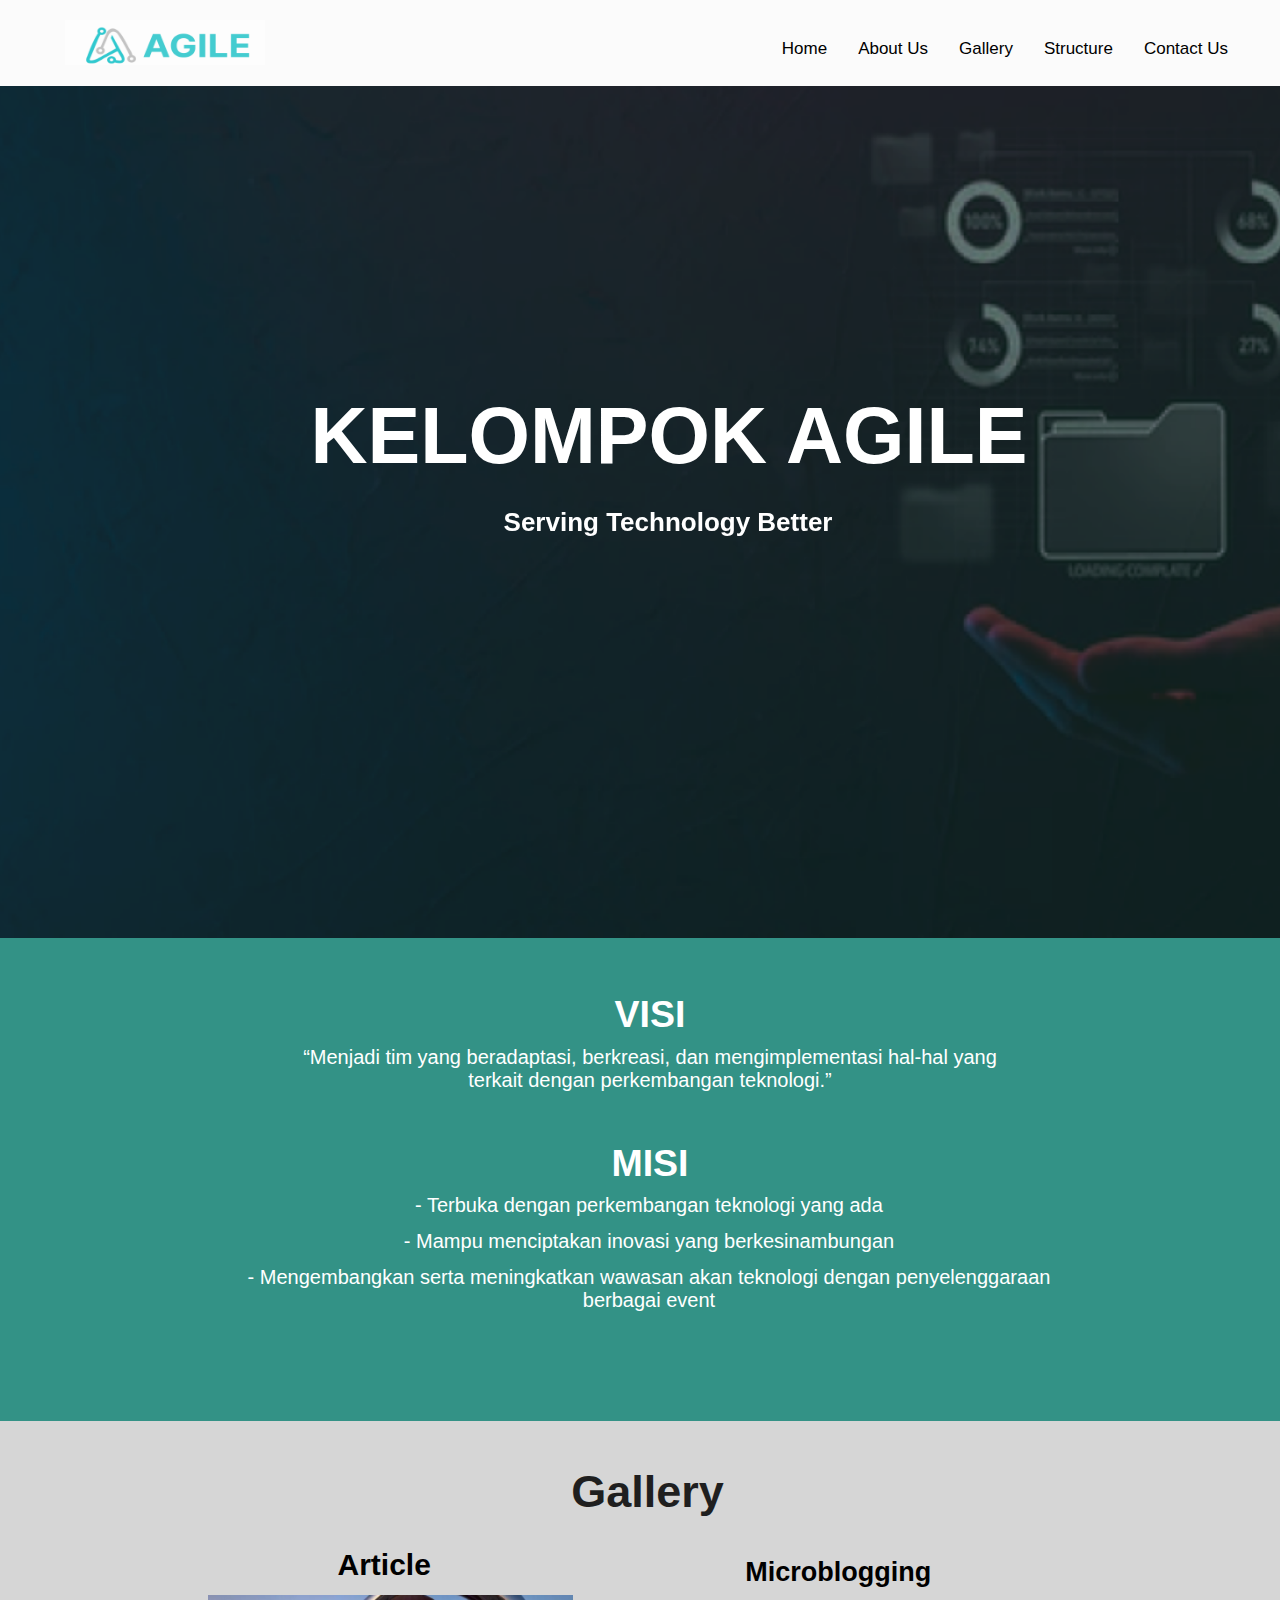
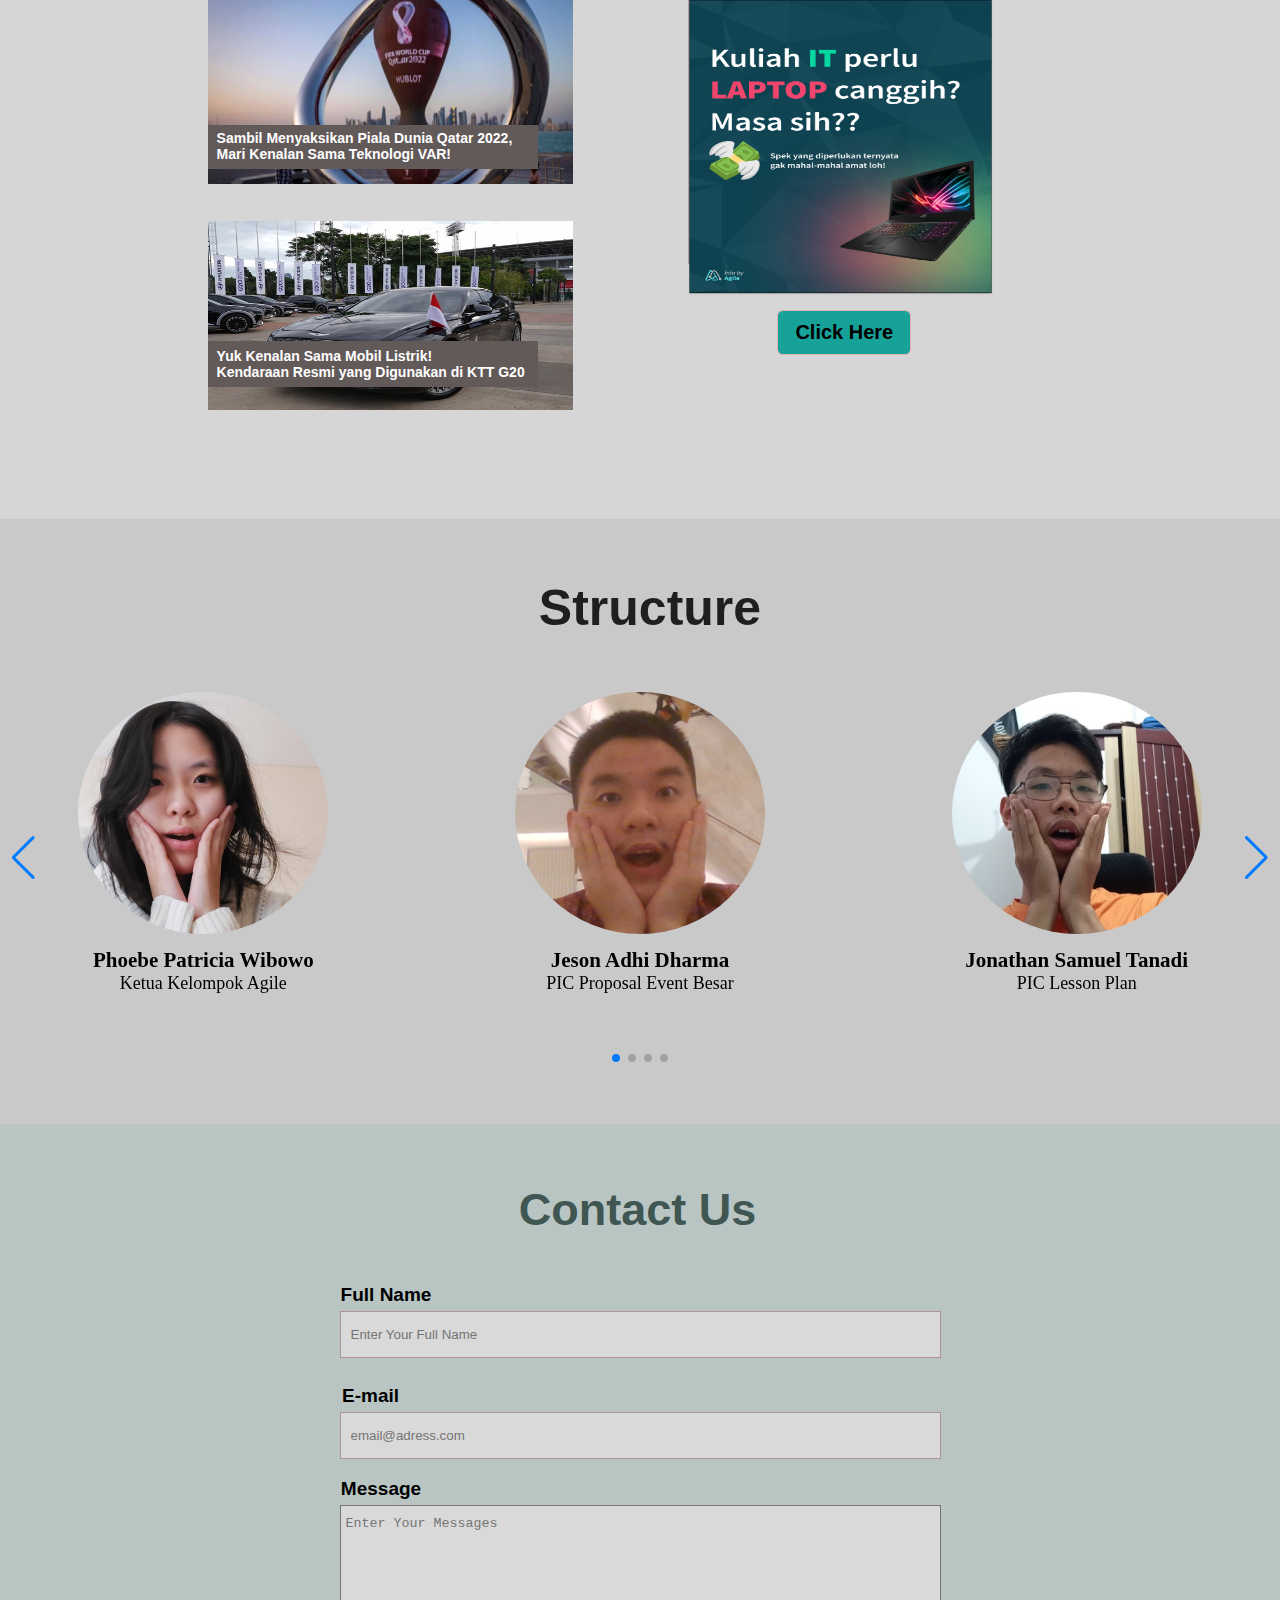
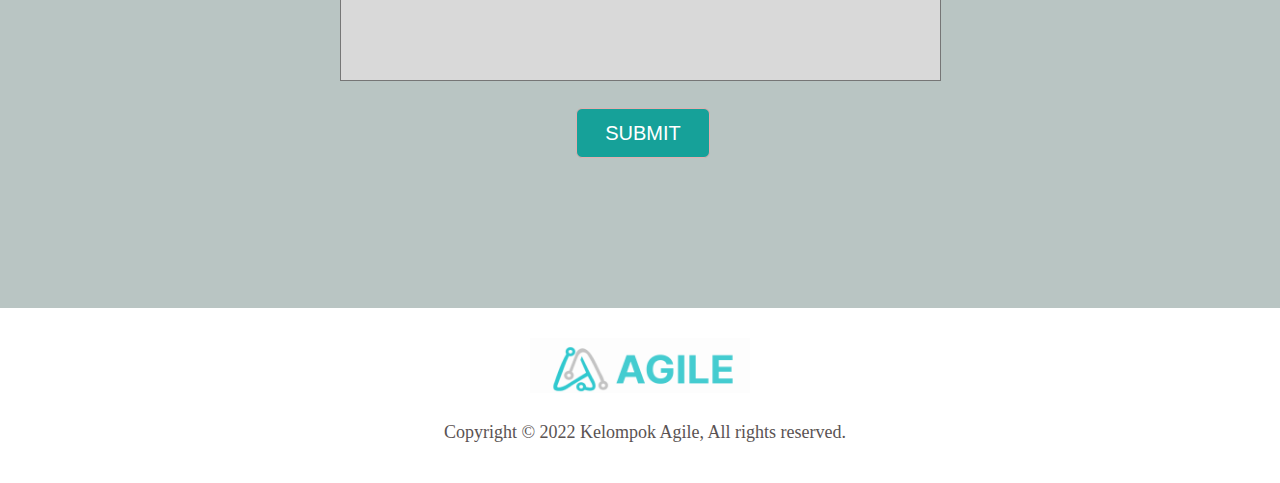
<file: index.html>
<!DOCTYPE html>
<html lang="en">
<head>
    <meta charset="UTF-8">
    <meta http-equiv="X-UA-Compatible" content="IE=edge">
    <meta name="viewport" content="width=device-width, initial-scale=1.0">
    <title>Kelompok Agile</title>
    <link rel="stylesheet" href="style.css">
    <link rel="preconnect" href="https://fonts.googleapis.com">
    <link rel="preconnect" href="https://fonts.gstatic.com" crossorigin>
    <link href="https://fonts.googleapis.com/css2?family=Oswald:wght@480&display=swap" rel="stylesheet">
    <link rel="stylesheet" href="https://cdnjs.cloudflare.com/ajax/libs/font-awesome/4.7.0/css/font-awesome.min.css">
    <link rel="stylesheet" href="https://cdnjs.cloudflare.com/ajax/libs/font-awesome/4.7.0/css/font-awesome.min.css">
    <link rel="stylesheet" href="https://cdn.jsdelivr.net/npm/swiper/swiper-bundle.min.css"/>
    
</head>
<body>
    <nav>
        <div class="logo">
            <img src="img/logo.png" id="logo" alt="">
            
        </div>

        <ul>
            <li><a href="#landingpage" class="bb">Home</a></li>
            <li><a href="#visimisi" class="bb">About Us</a></li>
            <li><a href="#gallery" class="bb">Gallery</a></li>
            <li><a href="#structure" class="bb">Structure</a></li>
            <li><a href="#contactUs" class="bb">Contact Us</a></li>
        </ul>    
    </nav>      

    <section id="landingpage">
        <div id="home">
            <div class="bg">
                <div class="text">
                    <h1>KELOMPOK AGILE</h1>
                    <p class="p">Serving Technology Better</p>
                    
                </div>
            </div>

        </div>
    </section>
    
    <section id="visimisi">
        <div class="visi">
            <h2>VISI</h2>
            <p id="visi">“Menjadi tim yang beradaptasi, berkreasi, dan mengimplementasi hal-hal yang 
            <br>
            terkait dengan perkembangan teknologi.”</p>
        </div>

        <div class="misi">
            <h2>MISI</h2>
            <ul id="misi">
            
                <li>
                    - Terbuka dengan perkembangan teknologi yang ada
                </li>
                <li>
                    - Mampu menciptakan inovasi yang berkesinambungan
                </li>
                <li>
                    - Mengembangkan serta meningkatkan wawasan akan teknologi dengan penyelenggaraan
                    <br> 
                    berbagai event
                </li>
            </ul>
        </div>

    </section>

    <section id="gallery">
        <h2 class="gallery"><b>Gallery</b></h2>
        <div class="container">
            <div class="left">
                <p class="text1"><b>Article</b></p>
                <div class="article">
                    
                    <div class="art1">
                        <img src="./img/pildun.png" alt="" class="artikel1">
                        <p class="desc1">
                            <a class="deskripsi" href="artikel1.html" target="_blank">Yuk Kenalan Sama Mobil Listrik!
                                <br> 
                                Kendaraan Resmi yang Digunakan di KTT G20</a>
                        </p>
                    </div>

                    <div class="art2">
                        <img src="./img/mobil.jpeg" alt="" class="artikel2">
                        <p class="desc2">
                            <a class="deskripsi" href="artikel2.html" target="_blank">Sambil Menyaksikan Piala Dunia Qatar 2022, Mari
                                
                                Kenalan Sama Teknologi VAR!</a>
    
                        </p>
                    </div>



                </div>
            </div>

            <div class="right">
                <p class="text2"><b>Microblogging</b></p>
                <div class="microblogging">
                    <img src="./img/Cover.png" alt="" id="cover">
                    <p class="links"><b><a id="microblog" href="https://www.figma.com/file/Qr64NVVT8CvMTCEc6UYO9R/PRAP-Microblogging?node-id=2%3A6&t=kt8hVjrNKY6buPtl-0" target="_blank">Click Here</a></b></p>
                </div>
            </div>

        </div>
    </section>
    
    <section id="structure">
        <h2 class="structure"><b>Structure</b></h2>

        <div class="swiper mySwiper">
            <div class="swiper-wrapper">
              <div class="swiper-slide">
                  <div class="info">
                      <div class="image">
                        <img src="pose/phoebe.png" alt="" class="foto">
                      </div>
                      <p class="nama">Phoebe Patricia Wibowo</p>
                      <p class="ket">Ketua Kelompok Agile</p>
      
                  </div>
              </div>
              <div class="swiper-slide">
                  <div class="info">
                    <div class="image">
                        <img src="pose/jeson.png" alt="" class="foto">
                      </div>
                      <p class="nama">Jeson Adhi Dharma</p>
                      <p class="ket">PIC Proposal Event Besar</p>
      
                  </div>
              </div>
              <div class="swiper-slide">
                  <div class="info">
                    <div class="image">
                        <img src="pose/sam.png" alt="" class="foto">
                      </div>
                      <p class="nama">Jonathan Samuel Tanadi</p>
                      <p class="ket">PIC Lesson Plan</p>
      
                  </div>
              </div>
              <div class="swiper-slide">
                <div class="info">
                    <div class="image">
                        <img src="pose/abed.png" alt="" class="foto">
                      </div>
                    <p class="nama">Stefanus Albert Wilson</p>
                    <p class="ket">PIC Article</p>
    
                </div>
              </div>
              <div class="swiper-slide">
                <div class="info">
                    <div class="image">
                        <img src="pose/nobel.png" alt="" class="foto">
                    </div>
                    <p class="nama">Nobel Shan Setiono</p>
                    <p class="ket">PIC LPJ</p>
    
                </div>
              </div>
              <div class="swiper-slide">
                <div class="info">
                    <div class="image">
                        <img src="pose/ben.png" alt="" class="foto">
                    </div>
                    <p class="nama">Aurelius Bennett Dee</p>
                    <p class="ket">PIC Website</p>
    
                </div>
              </div>
              <div class="swiper-slide">
                <div class="info">
                    <div class="image">
                        <img src="pose/hans.png" alt="" class="foto">
                    </div>
                    <p class="nama">Hans Khomulia</p>
                    <p class="ket">PIC Event Kebersamaan</p>
    
                </div>
              </div>
              <div class="swiper-slide">
                <div class="info">
                    <div class="image">
                        <img src="pose/devina.png" alt="" class="foto">
                    </div>
                    <p class="nama">Devina Tirza Nugroho </p>
                    <p class="ket">PIC Design Katalog</p>
    
                </div>
              </div>
              <div class="swiper-slide">
                <div class="info">
                    <div class="image">
                        <img src="pose/axel.png" alt="" class="foto">
                    </div>
                    <p class="nama">William Axel Cuangdinata</p>
                    <p class="ket">PIC Design & Konten Microblogging</p>
    
                </div>
              </div>
              <div class="swiper-slide">
                <div class="info">
                    <div class="image">
                        <img src="pose/tania.png" alt="" class="foto">
                    </div>
                    <p class="nama">Fristania Verenita</p>
                    <p class="ket">Mentor Kelompok Agile</p>
    
                </div>

                
              </div>

              <div class="swiper-slide">
                <div class="info">
                    <div class="image">
                        <img src="pose/arrick.png" alt="" class="foto">
                    </div>
                    <p class="nama">Arrick Russell Adinoto</p>
                    <p class="ket">Mentor Kelompok Agile</p>
    
                </div>
              </div>
            </div>
            <div class="swiper-button-next"></div>
            <div class="swiper-button-prev"></div>
            <div class="swiper-pagination"></div>
          </div>
        
        
    
            

        </div>
        
        
            
    </section>
    
    
    <section id="contactUs">
        <form onsubmit="return script()">
        <div class="contactContainer">
            <h2 class="contactHeader">Contact Us</h2>
            <div class="fullName">
                <p id="fullName">Full Name</p>
                <label for="inputNama"></label>
                <div class="inputName">
                    <input type="text" id="inputNama" placeholder="Enter Your Full Name">
                </div>
            </div>

            <div class="email">
                <p id="email">E-mail</p>
                <label for="inputEmail"></label>
                <div class="inputEmail">
                    <input type="text" id="inputEmail" placeholder="email@adress.com">
                </div>
            </div>

            <div class="message">
                <p id="message">Message</p>
                <label for="komen"></label>
                <div class="inputMessage">
                    <textarea name="comment" id="komen" placeholder="Enter Your Messages"></textarea>
                </div>
            </div>

            <div id="submitButton">
                <label for="submit"></label>
                <button type="submit">SUBMIT</button>
            </div>

        </div>
    </section>
    <footer>
        <img src="img/logo.png" id="logoFooter" alt="">
        <p class="cr">
            Copyright &#169 2022 Kelompok Agile, All rights reserved.

        </p>
    </footer>
    <script src="https://cdn.jsdelivr.net/npm/swiper/swiper-bundle.min.js"></script>
    <script src="script.js"></script>
    <!-- Initialize Swiper -->
    <script>
      var swiper = new Swiper(".mySwiper", {
        slidesPerView: 3,
        spaceBetween: 30,
        slidesPerGroup: 3,
        loop: true,
        loopFillGroupWithBlank: true,
        pagination: {
          el: ".swiper-pagination",
          clickable: true
        },
        navigation: {
          nextEl: ".swiper-button-next",
          prevEl: ".swiper-button-prev"
        }
      });
    </script>   
        
        

        
    


</body>
</html>
</file>
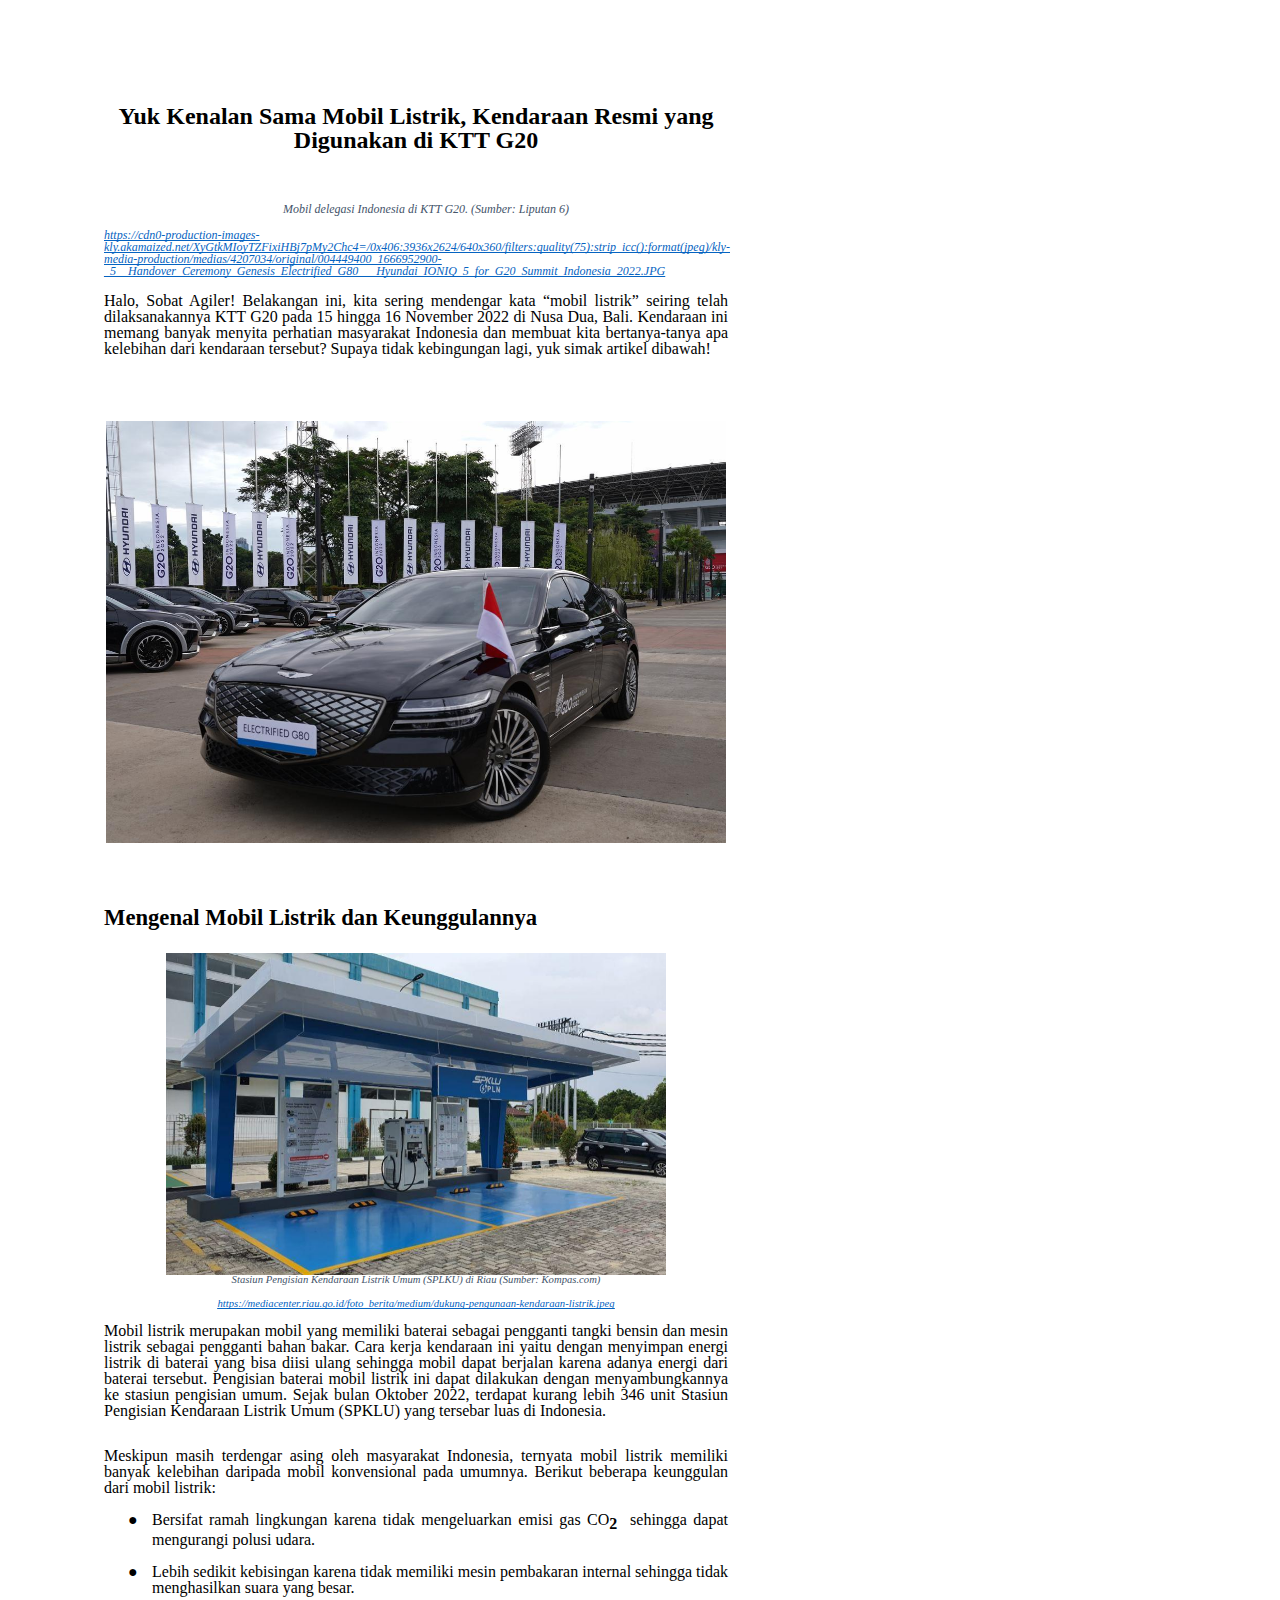
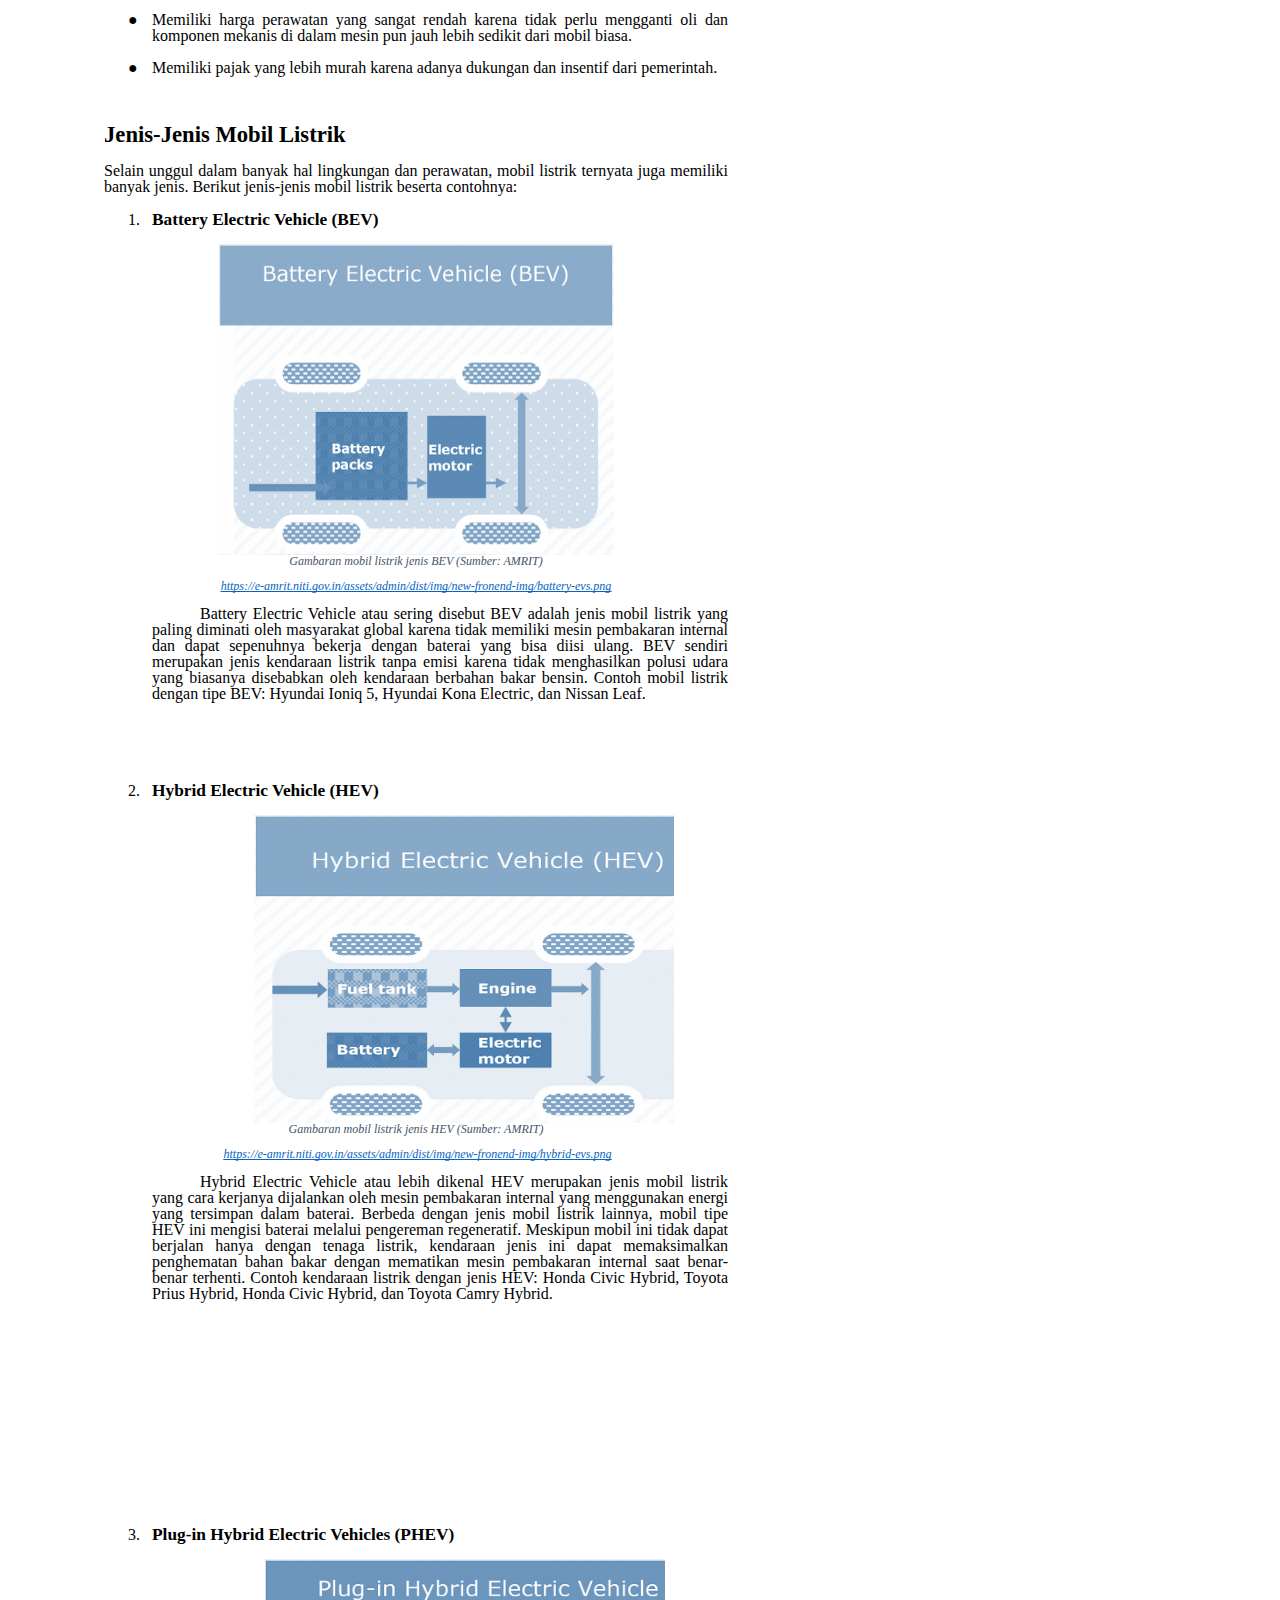
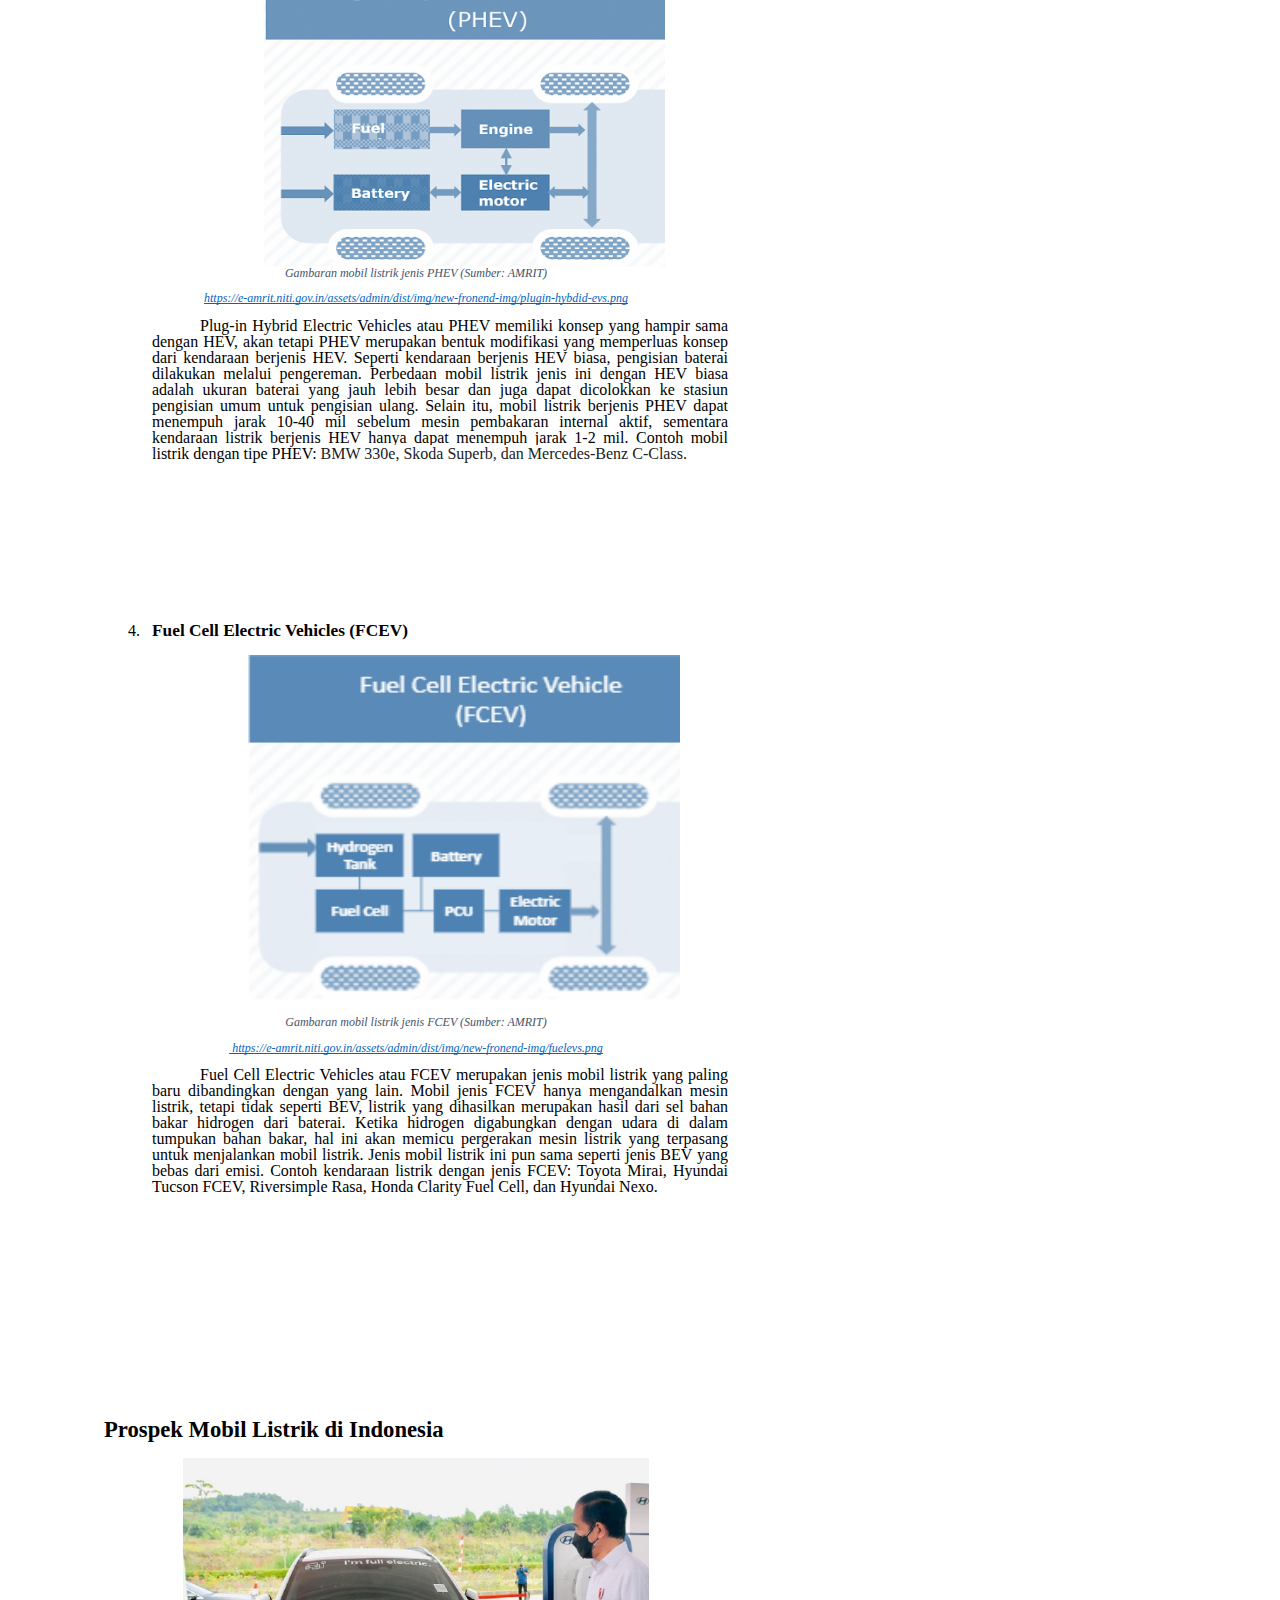
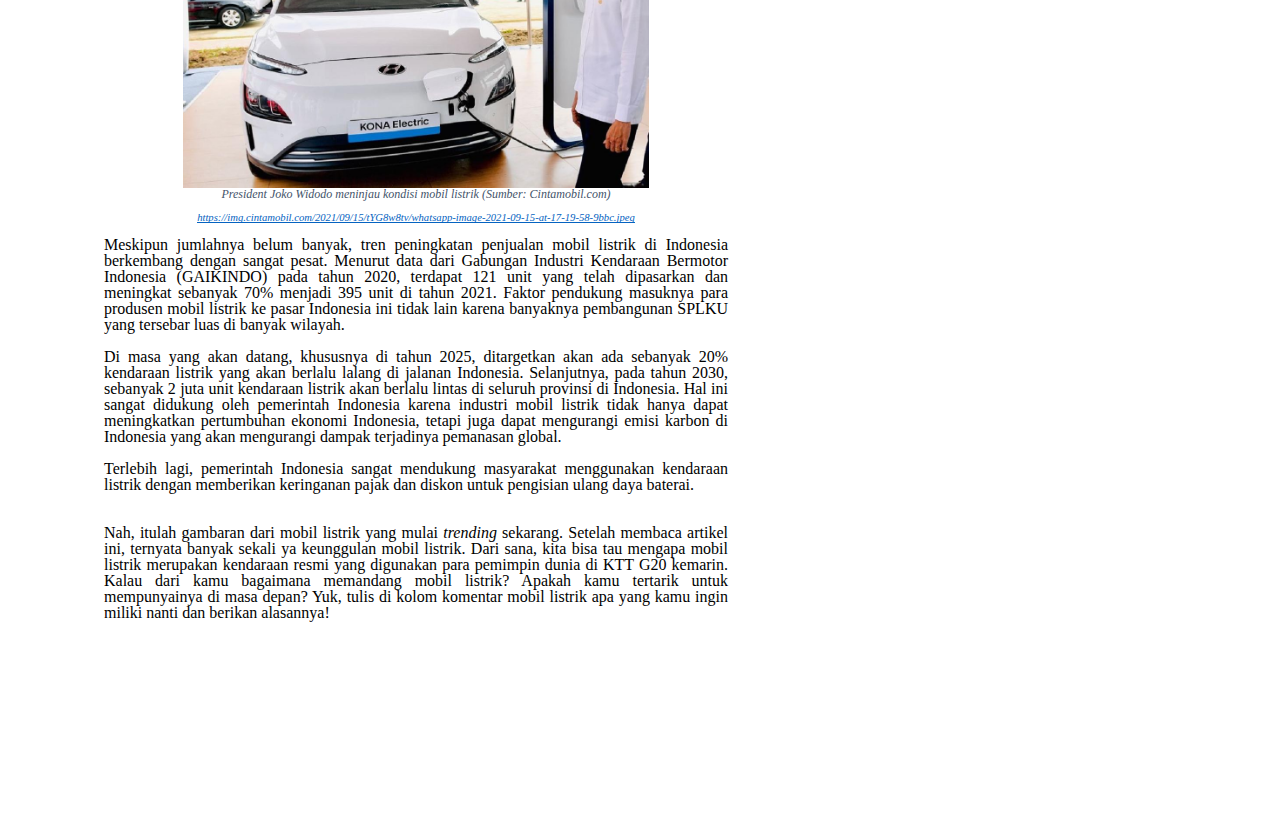
<file: artikel2/artikel2.html>
<html><head><meta content="text/html; charset=UTF-8" http-equiv="content-type"><style type="text/css">@import url('https://themes.googleusercontent.com/fonts/css?kit=fpjTOVmNbO4Lz34iLyptLSGpxL_7AiMlXksihSwXLVVhBSK8TwnmX7_MxI-MEYS8BRFKUaAHKqnvhGgz58RGvPesZW2xOQ-xsNqO47m55DA');.lst-kix_list_4-1>li{counter-increment:lst-ctn-kix_list_4-1}ol.lst-kix_list_3-1{list-style-type:none}ol.lst-kix_list_3-2{list-style-type:none}.lst-kix_list_3-1>li{counter-increment:lst-ctn-kix_list_3-1}ol.lst-kix_list_3-3{list-style-type:none}ol.lst-kix_list_3-4.start{counter-reset:lst-ctn-kix_list_3-4 0}.lst-kix_list_5-1>li{counter-increment:lst-ctn-kix_list_5-1}ol.lst-kix_list_3-4{list-style-type:none}.lst-kix_list_2-1>li{counter-increment:lst-ctn-kix_list_2-1}ul.lst-kix_list_1-0{list-style-type:none}ol.lst-kix_list_3-0{list-style-type:none}ol.lst-kix_list_2-6.start{counter-reset:lst-ctn-kix_list_2-6 0}.lst-kix_list_3-0>li:before{content:"" counter(lst-ctn-kix_list_3-0,decimal) ". "}ol.lst-kix_list_3-1.start{counter-reset:lst-ctn-kix_list_3-1 0}.lst-kix_list_3-1>li:before{content:"" counter(lst-ctn-kix_list_3-1,lower-latin) ". "}.lst-kix_list_3-2>li:before{content:"" counter(lst-ctn-kix_list_3-2,lower-roman) ". "}.lst-kix_list_4-0>li{counter-increment:lst-ctn-kix_list_4-0}.lst-kix_list_5-0>li{counter-increment:lst-ctn-kix_list_5-0}ol.lst-kix_list_2-3.start{counter-reset:lst-ctn-kix_list_2-3 0}ul.lst-kix_list_1-3{list-style-type:none}.lst-kix_list_3-5>li:before{content:"" counter(lst-ctn-kix_list_3-5,lower-roman) ". "}ul.lst-kix_list_1-4{list-style-type:none}ul.lst-kix_list_1-1{list-style-type:none}.lst-kix_list_3-4>li:before{content:"" counter(lst-ctn-kix_list_3-4,lower-latin) ". "}ul.lst-kix_list_1-2{list-style-type:none}ul.lst-kix_list_1-7{list-style-type:none}.lst-kix_list_3-3>li:before{content:"" counter(lst-ctn-kix_list_3-3,decimal) ". "}ol.lst-kix_list_3-5{list-style-type:none}ul.lst-kix_list_1-8{list-style-type:none}ol.lst-kix_list_3-6{list-style-type:none}ul.lst-kix_list_1-5{list-style-type:none}ol.lst-kix_list_3-7{list-style-type:none}ul.lst-kix_list_1-6{list-style-type:none}ol.lst-kix_list_3-8{list-style-type:none}.lst-kix_list_3-8>li:before{content:"" counter(lst-ctn-kix_list_3-8,lower-roman) ". "}.lst-kix_list_2-0>li{counter-increment:lst-ctn-kix_list_2-0}ol.lst-kix_list_5-3.start{counter-reset:lst-ctn-kix_list_5-3 0}.lst-kix_list_2-3>li{counter-increment:lst-ctn-kix_list_2-3}.lst-kix_list_3-6>li:before{content:"" counter(lst-ctn-kix_list_3-6,decimal) ". "}.lst-kix_list_4-3>li{counter-increment:lst-ctn-kix_list_4-3}.lst-kix_list_3-7>li:before{content:"" counter(lst-ctn-kix_list_3-7,lower-latin) ". "}ol.lst-kix_list_4-5.start{counter-reset:lst-ctn-kix_list_4-5 0}ol.lst-kix_list_5-0.start{counter-reset:lst-ctn-kix_list_5-0 0}ol.lst-kix_list_3-7.start{counter-reset:lst-ctn-kix_list_3-7 0}.lst-kix_list_5-2>li{counter-increment:lst-ctn-kix_list_5-2}ol.lst-kix_list_4-2.start{counter-reset:lst-ctn-kix_list_4-2 0}.lst-kix_list_3-2>li{counter-increment:lst-ctn-kix_list_3-2}ol.lst-kix_list_2-2{list-style-type:none}ol.lst-kix_list_2-3{list-style-type:none}.lst-kix_list_5-0>li:before{content:"" counter(lst-ctn-kix_list_5-0,decimal) ". "}ol.lst-kix_list_2-4{list-style-type:none}ol.lst-kix_list_2-5{list-style-type:none}.lst-kix_list_5-4>li{counter-increment:lst-ctn-kix_list_5-4}.lst-kix_list_4-4>li{counter-increment:lst-ctn-kix_list_4-4}ol.lst-kix_list_2-0{list-style-type:none}ol.lst-kix_list_2-1{list-style-type:none}.lst-kix_list_4-8>li:before{content:"" counter(lst-ctn-kix_list_4-8,lower-roman) ". "}.lst-kix_list_5-3>li:before{content:"" counter(lst-ctn-kix_list_5-3,decimal) ". "}.lst-kix_list_4-7>li:before{content:"" counter(lst-ctn-kix_list_4-7,lower-latin) ". "}.lst-kix_list_5-2>li:before{content:"" counter(lst-ctn-kix_list_5-2,lower-roman) ". "}.lst-kix_list_5-1>li:before{content:"" counter(lst-ctn-kix_list_5-1,lower-latin) ". "}.lst-kix_list_5-7>li:before{content:"" counter(lst-ctn-kix_list_5-7,lower-latin) ". "}ol.lst-kix_list_5-6.start{counter-reset:lst-ctn-kix_list_5-6 0}.lst-kix_list_5-6>li:before{content:"" counter(lst-ctn-kix_list_5-6,decimal) ". "}.lst-kix_list_5-8>li:before{content:"" counter(lst-ctn-kix_list_5-8,lower-roman) ". "}ol.lst-kix_list_4-1.start{counter-reset:lst-ctn-kix_list_4-1 0}ol.lst-kix_list_4-8.start{counter-reset:lst-ctn-kix_list_4-8 0}ol.lst-kix_list_3-3.start{counter-reset:lst-ctn-kix_list_3-3 0}.lst-kix_list_5-4>li:before{content:"" counter(lst-ctn-kix_list_5-4,lower-latin) ". "}.lst-kix_list_5-5>li:before{content:"" counter(lst-ctn-kix_list_5-5,lower-roman) ". "}ol.lst-kix_list_2-6{list-style-type:none}ol.lst-kix_list_2-7{list-style-type:none}ol.lst-kix_list_2-8{list-style-type:none}.lst-kix_list_3-0>li{counter-increment:lst-ctn-kix_list_3-0}.lst-kix_list_3-3>li{counter-increment:lst-ctn-kix_list_3-3}ol.lst-kix_list_4-0.start{counter-reset:lst-ctn-kix_list_4-0 0}.lst-kix_list_3-6>li{counter-increment:lst-ctn-kix_list_3-6}.lst-kix_list_2-5>li{counter-increment:lst-ctn-kix_list_2-5}.lst-kix_list_2-8>li{counter-increment:lst-ctn-kix_list_2-8}ol.lst-kix_list_3-2.start{counter-reset:lst-ctn-kix_list_3-2 0}ol.lst-kix_list_5-5.start{counter-reset:lst-ctn-kix_list_5-5 0}.lst-kix_list_2-2>li{counter-increment:lst-ctn-kix_list_2-2}ol.lst-kix_list_2-4.start{counter-reset:lst-ctn-kix_list_2-4 0}ol.lst-kix_list_4-7.start{counter-reset:lst-ctn-kix_list_4-7 0}ol.lst-kix_list_5-0{list-style-type:none}.lst-kix_list_2-6>li:before{content:"" counter(lst-ctn-kix_list_2-6,decimal) ". "}.lst-kix_list_2-7>li:before{content:"" counter(lst-ctn-kix_list_2-7,lower-latin) ". "}.lst-kix_list_2-7>li{counter-increment:lst-ctn-kix_list_2-7}.lst-kix_list_3-7>li{counter-increment:lst-ctn-kix_list_3-7}ol.lst-kix_list_5-1{list-style-type:none}ol.lst-kix_list_5-2{list-style-type:none}.lst-kix_list_2-4>li:before{content:"" counter(lst-ctn-kix_list_2-4,lower-latin) ". "}.lst-kix_list_2-5>li:before{content:"" counter(lst-ctn-kix_list_2-5,lower-roman) ". "}.lst-kix_list_2-8>li:before{content:"" counter(lst-ctn-kix_list_2-8,lower-roman) ". "}ol.lst-kix_list_5-4.start{counter-reset:lst-ctn-kix_list_5-4 0}ol.lst-kix_list_4-6.start{counter-reset:lst-ctn-kix_list_4-6 0}ol.lst-kix_list_5-1.start{counter-reset:lst-ctn-kix_list_5-1 0}ol.lst-kix_list_3-0.start{counter-reset:lst-ctn-kix_list_3-0 0}ol.lst-kix_list_5-7{list-style-type:none}ol.lst-kix_list_5-8{list-style-type:none}.lst-kix_list_5-7>li{counter-increment:lst-ctn-kix_list_5-7}ol.lst-kix_list_4-3.start{counter-reset:lst-ctn-kix_list_4-3 0}ol.lst-kix_list_5-3{list-style-type:none}.lst-kix_list_4-7>li{counter-increment:lst-ctn-kix_list_4-7}ol.lst-kix_list_5-4{list-style-type:none}ol.lst-kix_list_3-8.start{counter-reset:lst-ctn-kix_list_3-8 0}ol.lst-kix_list_5-5{list-style-type:none}ol.lst-kix_list_5-6{list-style-type:none}ol.lst-kix_list_2-5.start{counter-reset:lst-ctn-kix_list_2-5 0}.lst-kix_list_5-8>li{counter-increment:lst-ctn-kix_list_5-8}.lst-kix_list_4-0>li:before{content:"" counter(lst-ctn-kix_list_4-0,decimal) ". "}.lst-kix_list_2-6>li{counter-increment:lst-ctn-kix_list_2-6}.lst-kix_list_3-8>li{counter-increment:lst-ctn-kix_list_3-8}.lst-kix_list_4-1>li:before{content:"" counter(lst-ctn-kix_list_4-1,lower-latin) ". "}.lst-kix_list_4-6>li{counter-increment:lst-ctn-kix_list_4-6}.lst-kix_list_4-4>li:before{content:"" counter(lst-ctn-kix_list_4-4,lower-latin) ". "}ol.lst-kix_list_2-2.start{counter-reset:lst-ctn-kix_list_2-2 0}.lst-kix_list_4-3>li:before{content:"" counter(lst-ctn-kix_list_4-3,decimal) ". "}.lst-kix_list_4-5>li:before{content:"" counter(lst-ctn-kix_list_4-5,lower-roman) ". "}.lst-kix_list_4-2>li:before{content:"" counter(lst-ctn-kix_list_4-2,lower-roman) ". "}.lst-kix_list_4-6>li:before{content:"" counter(lst-ctn-kix_list_4-6,decimal) ". "}ol.lst-kix_list_5-7.start{counter-reset:lst-ctn-kix_list_5-7 0}.lst-kix_list_5-5>li{counter-increment:lst-ctn-kix_list_5-5}.lst-kix_list_3-5>li{counter-increment:lst-ctn-kix_list_3-5}ol.lst-kix_list_4-0{list-style-type:none}.lst-kix_list_3-4>li{counter-increment:lst-ctn-kix_list_3-4}ol.lst-kix_list_4-1{list-style-type:none}ol.lst-kix_list_4-4.start{counter-reset:lst-ctn-kix_list_4-4 0}ol.lst-kix_list_4-2{list-style-type:none}ol.lst-kix_list_4-3{list-style-type:none}.lst-kix_list_2-4>li{counter-increment:lst-ctn-kix_list_2-4}ol.lst-kix_list_3-6.start{counter-reset:lst-ctn-kix_list_3-6 0}.lst-kix_list_5-3>li{counter-increment:lst-ctn-kix_list_5-3}ol.lst-kix_list_2-8.start{counter-reset:lst-ctn-kix_list_2-8 0}ol.lst-kix_list_4-8{list-style-type:none}.lst-kix_list_1-0>li:before{content:"\0025cf  "}ol.lst-kix_list_4-4{list-style-type:none}ol.lst-kix_list_4-5{list-style-type:none}.lst-kix_list_1-1>li:before{content:"o  "}.lst-kix_list_1-2>li:before{content:"\0025aa  "}ol.lst-kix_list_2-0.start{counter-reset:lst-ctn-kix_list_2-0 0}ol.lst-kix_list_4-6{list-style-type:none}ol.lst-kix_list_4-7{list-style-type:none}.lst-kix_list_1-3>li:before{content:"\0025cf  "}.lst-kix_list_1-4>li:before{content:"o  "}ol.lst-kix_list_3-5.start{counter-reset:lst-ctn-kix_list_3-5 0}.lst-kix_list_4-8>li{counter-increment:lst-ctn-kix_list_4-8}.lst-kix_list_1-7>li:before{content:"o  "}ol.lst-kix_list_5-8.start{counter-reset:lst-ctn-kix_list_5-8 0}ol.lst-kix_list_2-7.start{counter-reset:lst-ctn-kix_list_2-7 0}.lst-kix_list_1-5>li:before{content:"\0025aa  "}.lst-kix_list_1-6>li:before{content:"\0025cf  "}li.li-bullet-0:before{margin-left:-18pt;white-space:nowrap;display:inline-block;min-width:18pt}.lst-kix_list_5-6>li{counter-increment:lst-ctn-kix_list_5-6}.lst-kix_list_2-0>li:before{content:"" counter(lst-ctn-kix_list_2-0,decimal) ". "}.lst-kix_list_2-1>li:before{content:"" counter(lst-ctn-kix_list_2-1,lower-latin) ". "}ol.lst-kix_list_2-1.start{counter-reset:lst-ctn-kix_list_2-1 0}.lst-kix_list_4-5>li{counter-increment:lst-ctn-kix_list_4-5}.lst-kix_list_1-8>li:before{content:"\0025aa  "}.lst-kix_list_2-2>li:before{content:"" counter(lst-ctn-kix_list_2-2,lower-roman) ". "}.lst-kix_list_2-3>li:before{content:"" counter(lst-ctn-kix_list_2-3,decimal) ". "}.lst-kix_list_4-2>li{counter-increment:lst-ctn-kix_list_4-2}ol.lst-kix_list_5-2.start{counter-reset:lst-ctn-kix_list_5-2 0}ol{margin:0;padding:0}table td,table th{padding:0}.c1{margin-left:36pt;padding-top:0pt;text-indent:36pt;padding-bottom:0pt;line-height:1.0;orphans:2;widows:2;text-align:justify;height:12pt}.c16{-webkit-text-decoration-skip:none;color:#0563c1;font-weight:400;text-decoration:underline;vertical-align:baseline;text-decoration-skip-ink:none;font-size:9pt;font-family:"Calibri";font-style:italic}.c0{margin-left:36pt;padding-top:0pt;padding-left:0pt;padding-bottom:0pt;line-height:1.0;orphans:2;widows:2;text-align:left}.c7{padding-top:0pt;text-indent:36pt;padding-bottom:0pt;line-height:1.0;page-break-after:avoid;orphans:2;widows:2;text-align:center}.c10{-webkit-text-decoration-skip:none;color:#0563c1;font-weight:400;text-decoration:underline;text-decoration-skip-ink:none;font-size:8pt;font-family:"Helvetica Neue";font-style:italic}.c13{color:#44546a;font-weight:400;text-decoration:none;vertical-align:baseline;font-size:9pt;font-family:"Helvetica Neue";font-style:italic}.c9{color:#44546a;font-weight:400;text-decoration:none;vertical-align:baseline;font-size:9pt;font-family:"Calibri";font-style:italic}.c5{color:#000000;font-weight:700;text-decoration:none;vertical-align:baseline;font-size:13pt;font-family:"Helvetica Neue";font-style:normal}.c20{padding-top:0pt;padding-bottom:0pt;line-height:1.0;page-break-after:avoid;orphans:2;widows:2;text-align:center}.c23{color:#000000;font-weight:400;text-decoration:none;vertical-align:baseline;font-size:12pt;font-family:"Calibri";font-style:normal}.c2{color:#000000;font-weight:400;text-decoration:none;vertical-align:baseline;font-size:12pt;font-family:"Helvetica Neue";font-style:normal}.c17{padding-top:24pt;padding-bottom:6pt;line-height:1.0;page-break-after:avoid;orphans:2;widows:2;text-align:left}.c25{color:#000000;font-weight:700;text-decoration:none;vertical-align:baseline;font-size:17pt;font-family:"Helvetica Neue";font-style:normal}.c4{padding-top:0pt;padding-bottom:0pt;line-height:1.0;orphans:2;widows:2;text-align:left;height:12pt}.c6{color:#44546a;font-weight:400;text-decoration:none;vertical-align:baseline;font-size:8pt;font-family:"Helvetica Neue";font-style:italic}.c8{padding-top:0pt;padding-bottom:0pt;line-height:1.0;orphans:2;widows:2;text-align:justify;height:12pt}.c31{color:#000000;font-weight:700;text-decoration:none;vertical-align:baseline;font-size:18pt;font-family:"Helvetica Neue";font-style:normal}.c18{padding-top:0pt;padding-bottom:0pt;line-height:1.0;orphans:2;widows:2;text-align:justify}.c24{padding-top:0pt;padding-bottom:10pt;line-height:1.0;orphans:2;widows:2;text-align:center}.c34{padding-top:0pt;padding-bottom:10pt;line-height:1.0;orphans:2;widows:2;text-align:justify}.c33{padding-top:0pt;padding-bottom:0pt;line-height:1.0;orphans:2;widows:2;text-align:center}.c27{padding-top:0pt;padding-bottom:0pt;line-height:1.0;orphans:2;widows:2;text-align:left}.c35{-webkit-text-decoration-skip:none;color:#0563c1;text-decoration:underline;text-decoration-skip-ink:none;font-size:9pt}.c22{vertical-align:sub;font-family:"Helvetica Neue";color:#000000;font-weight:700}.c21{background-color:#ffffff;font-family:"Helvetica Neue";color:#202124;font-weight:400}.c14{background-color:#ffffff;max-width:468pt;padding:72pt 72pt 72pt 72pt}.c26{font-family:"Helvetica Neue";color:#000000;font-weight:400}.c3{color:inherit;text-decoration:inherit}.c11{padding:0;margin:0}.c28{font-weight:400;font-family:"Helvetica Neue"}.c12{margin-left:36pt}.c32{font-style:italic}.c15{text-indent:36pt}.c19{padding-left:0pt}.c29{height:12pt}.c30{page-break-after:avoid}.title{padding-top:24pt;color:#000000;font-weight:700;font-size:36pt;padding-bottom:6pt;font-family:"Calibri";line-height:1.0;page-break-after:avoid;orphans:2;widows:2;text-align:left}.subtitle{padding-top:18pt;color:#666666;font-size:24pt;padding-bottom:4pt;font-family:"Georgia";line-height:1.0;page-break-after:avoid;font-style:italic;orphans:2;widows:2;text-align:left}li{color:#000000;font-size:12pt;font-family:"Calibri"}p{margin:0;color:#000000;font-size:12pt;font-family:"Calibri"}h1{padding-top:24pt;color:#000000;font-weight:700;font-size:24pt;padding-bottom:6pt;font-family:"Calibri";line-height:1.0;page-break-after:avoid;orphans:2;widows:2;text-align:left}h2{padding-top:18pt;color:#000000;font-weight:700;font-size:18pt;padding-bottom:4pt;font-family:"Calibri";line-height:1.0;page-break-after:avoid;orphans:2;widows:2;text-align:left}h3{padding-top:14pt;color:#000000;font-weight:700;font-size:14pt;padding-bottom:4pt;font-family:"Calibri";line-height:1.0;page-break-after:avoid;orphans:2;widows:2;text-align:left}h4{padding-top:12pt;color:#000000;font-weight:700;font-size:12pt;padding-bottom:2pt;font-family:"Calibri";line-height:1.0;page-break-after:avoid;orphans:2;widows:2;text-align:left}h5{padding-top:11pt;color:#000000;font-weight:700;font-size:11pt;padding-bottom:2pt;font-family:"Calibri";line-height:1.0;page-break-after:avoid;orphans:2;widows:2;text-align:left}h6{padding-top:10pt;color:#000000;font-weight:700;font-size:10pt;padding-bottom:2pt;font-family:"Calibri";line-height:1.0;page-break-after:avoid;orphans:2;widows:2;text-align:left}</style></head><body class="c14 doc-content"><p class="c33"><span class="c31">Yuk Kenalan Sama Mobil Listrik, Kendaraan Resmi yang Digunakan di KTT G20</span></p><p class="c4"><span class="c2"></span></p><p class="c4"><span class="c2"></span></p><p class="c20 c29"><span class="c2"></span></p><p class="c24"><span>&nbsp; &nbsp; &nbsp;</span><span class="c13">Mobil delegasi Indonesia di KTT G20. (Sumber: Liputan 6)</span></p><p class="c18"><span class="c28 c32 c35"><a class="c3" href="https://www.google.com/url?q=https://cdn0-production-images-kly.akamaized.net/XyGtkMIoyTZFixiHBj7pMy2Chc4%3D/0x406:3936x2624/640x360/filters:quality(75):strip_icc():format(jpeg)/kly-media-production/medias/4207034/original/004449400_1666952900-_5__Handover_Ceremony_Genesis_Electrified_G80___Hyundai_IONIQ_5_for_G20_Summit_Indonesia_2022.JPG&amp;sa=D&amp;source=editors&amp;ust=1670135240275283&amp;usg=AOvVaw0CaOnvkxArBQGEv9wxjrAM">https://cdn0-production-images-kly.akamaized.net/XyGtkMIoyTZFixiHBj7pMy2Chc4=/0x406:3936x2624/640x360/filters:quality(75):strip_icc():format(jpeg)/kly-media-production/medias/4207034/original/004449400_1666952900-_5__Handover_Ceremony_Genesis_Electrified_G80___Hyundai_IONIQ_5_for_G20_Summit_Indonesia_2022.JPG</a></span></p><p class="c4"><span class="c13"></span></p><p class="c18"><span class="c28">Halo, Sobat Agiler! Belakangan ini, kita sering mendengar kata &ldquo;mobil listrik&rdquo; seiring telah dilaksanakannya KTT G20 pada 15 hingga 16 November 2022 di Nusa Dua, Bali. Kendaraan ini memang banyak menyita perhatian masyarakat Indonesia dan membuat kita bertanya-tanya apa kelebihan dari kendaraan tersebut? Supaya tidak kebingungan lagi, yuk simak artikel di</span><span class="c2">bawah!</span></p><p class="c4"><span class="c2"></span></p><p class="c4"><span class="c2"></span></p><p class="c4"><span class="c2"></span></p><p class="c4"><span class="c2"></span></p><p class="c20"><span style="overflow: hidden; display: inline-block; margin: 0.00px 0.00px; border: 0.00px solid #000000; transform: rotate(0.00rad) translateZ(0px); -webkit-transform: rotate(0.00rad) translateZ(0px); width: 620.23px; height: 421.38px;"><img alt="Ribuan Kendaraan Listrik Bakal Wara-wiri di KTT G20 Bali, Bagaimana Tempat  Isi Baterainya? - Otomotif Liputan6.com" src="images/image3.jpg" style="width: 620.23px; height: 610.95px; margin-left: 0.00px; margin-top: -88.72px; transform: rotate(0.00rad) translateZ(0px); -webkit-transform: rotate(0.00rad) translateZ(0px);" title=""></span></p><p class="c4"><span class="c2"></span></p><p class="c4"><span class="c2"></span></p><p class="c17 title" id="h.tzia5f6dcm5"><span class="c25">Mengenal Mobil Listrik dan Keunggulannya</span></p><p class="c4"><span class="c2"></span></p><p class="c20"><span style="overflow: hidden; display: inline-block; margin: 0.00px 0.00px; border: 0.00px solid #000000; transform: rotate(0.00rad) translateZ(0px); -webkit-transform: rotate(0.00rad) translateZ(0px); width: 499.67px; height: 321.27px;"><img alt="Dukung Pengunaan Kendaraan Listrik, PLN Bangun Beberapa SPKLU di Riau&nbsp;" src="images/image5.jpg" style="width: 560.12px; height: 321.27px; margin-left: -0.00px; margin-top: -0.00px; transform: rotate(0.00rad) translateZ(0px); -webkit-transform: rotate(0.00rad) translateZ(0px);" title=""></span></p><p class="c24 c30"><span class="c6">Stasiun Pengisian Kendaraan Listrik Umum (SPLKU) di Riau (Sumber: Kompas.com)</span></p><p class="c24 c30"><span class="c10"><a class="c3" href="https://www.google.com/url?q=https://mediacenter.riau.go.id/foto_berita/medium/dukung-pengunaan-kendaraan-listrik.jpeg&amp;sa=D&amp;source=editors&amp;ust=1670135240276633&amp;usg=AOvVaw1RDmnggXnylOQXjuc60tJ5">https://mediacenter.riau.go.id/foto_berita/medium/dukung-pengunaan-kendaraan-listrik.jpeg</a></span></p><p class="c18"><span class="c2">Mobil listrik merupakan mobil yang memiliki baterai sebagai pengganti tangki bensin dan mesin listrik sebagai pengganti bahan bakar. Cara kerja kendaraan ini yaitu dengan menyimpan energi listrik di baterai yang bisa diisi ulang sehingga mobil dapat berjalan karena adanya energi dari baterai tersebut. Pengisian baterai mobil listrik ini dapat dilakukan dengan menyambungkannya ke stasiun pengisian umum. Sejak bulan Oktober 2022, terdapat kurang lebih 346 unit Stasiun Pengisian Kendaraan Listrik Umum (SPKLU) yang tersebar luas di Indonesia.</span></p><p class="c29 c34"><span class="c6"></span></p><p class="c18"><span class="c2">Meskipun masih terdengar asing oleh masyarakat Indonesia, ternyata mobil listrik memiliki banyak kelebihan daripada mobil konvensional pada umumnya. Berikut beberapa keunggulan dari mobil listrik:</span></p><p class="c8"><span class="c2"></span></p><ul class="c11 lst-kix_list_1-0 start"><li class="c18 c12 c19 li-bullet-0"><span class="c26">Bersifat ramah lingkungan karena tidak mengeluarkan emisi gas CO</span><span class="c22">2 </span><span class="c2">&nbsp;sehingga dapat mengurangi polusi udara.</span></li></ul><p class="c8 c12"><span class="c2"></span></p><ul class="c11 lst-kix_list_1-0"><li class="c18 c12 c19 li-bullet-0"><span class="c2">Lebih sedikit kebisingan karena tidak memiliki mesin pembakaran internal sehingga tidak menghasilkan suara yang besar.</span></li></ul><p class="c8"><span class="c2"></span></p><ul class="c11 lst-kix_list_1-0"><li class="c18 c12 c19 li-bullet-0"><span class="c2">Memiliki harga perawatan yang sangat rendah karena tidak perlu mengganti oli dan komponen mekanis di dalam mesin pun jauh lebih sedikit dari mobil biasa.</span></li></ul><p class="c8"><span class="c2"></span></p><ul class="c11 lst-kix_list_1-0"><li class="c18 c12 c19 li-bullet-0"><span class="c2">Memiliki pajak yang lebih murah karena adanya dukungan dan insentif dari pemerintah.</span></li></ul><p class="c4 c12"><span class="c2"></span></p><p class="c8 c12"><span class="c2"></span></p><p class="c4"><span class="c2"></span></p><p class="c27"><span class="c25">Jenis-Jenis Mobil Listrik</span></p><p class="c4"><span class="c25"></span></p><p class="c18"><span class="c2">Selain unggul dalam banyak hal lingkungan dan perawatan, mobil listrik ternyata juga memiliki banyak jenis. Berikut jenis-jenis mobil listrik beserta contohnya:</span></p><p class="c4"><span class="c25"></span></p><ol class="c11 lst-kix_list_5-0 start" start="1"><li class="c0 li-bullet-0"><span class="c5">Battery Electric Vehicle (BEV)</span></li></ol><p class="c4 c15"><span class="c5"></span></p><p class="c20"><span style="overflow: hidden; display: inline-block; margin: 0.00px 0.00px; border: 0.00px solid #000000; transform: rotate(0.00rad) translateZ(0px); -webkit-transform: rotate(0.00rad) translateZ(0px); width: 395.57px; height: 310.72px;"><img alt="A picture containing application

Description automatically generated" src="images/image4.png" style="width: 395.57px; height: 310.72px; margin-left: -0.00px; margin-top: -0.00px; transform: rotate(0.00rad) translateZ(0px); -webkit-transform: rotate(0.00rad) translateZ(0px);" title=""></span></p><p class="c24"><span class="c9">Gambaran mobil listrik jenis BEV (Sumber: AMRIT) </span></p><p class="c24"><span class="c16"><a class="c3" href="https://www.google.com/url?q=https://e-amrit.niti.gov.in/assets/admin/dist/img/new-fronend-img/battery-evs.png&amp;sa=D&amp;source=editors&amp;ust=1670135240278547&amp;usg=AOvVaw3dY4K40zicJ4RBuhUyb0EU">https://e-amrit.niti.gov.in/assets/admin/dist/img/new-fronend-img/battery-evs.png</a></span></p><p class="c18 c12 c15"><span class="c2">Battery Electric Vehicle atau sering disebut BEV adalah jenis mobil listrik yang paling diminati oleh masyarakat global karena tidak memiliki mesin pembakaran internal dan dapat sepenuhnya bekerja dengan baterai yang bisa diisi ulang. BEV sendiri merupakan jenis kendaraan listrik tanpa emisi karena tidak menghasilkan polusi udara yang biasanya disebabkan oleh kendaraan berbahan bakar bensin. Contoh mobil listrik dengan tipe BEV: Hyundai Ioniq 5, Hyundai Kona Electric, dan Nissan Leaf.</span></p><p class="c4"><span class="c2"></span></p><p class="c4"><span class="c2"></span></p><p class="c4"><span class="c2"></span></p><p class="c4"><span class="c2"></span></p><p class="c4"><span class="c2"></span></p><ol class="c11 lst-kix_list_5-0" start="2"><li class="c0 li-bullet-0"><span class="c5">Hybrid Electric Vehicle (HEV)</span></li></ol><p class="c4 c15"><span class="c5"></span></p><p class="c7"><span style="overflow: hidden; display: inline-block; margin: 0.00px 0.00px; border: 0.00px solid #000000; transform: rotate(0.00rad) translateZ(0px); -webkit-transform: rotate(0.00rad) translateZ(0px); width: 468.50px; height: 308.00px;"><img alt="Diagram

Description automatically generated" src="images/image7.png" style="width: 468.50px; height: 308.00px; margin-left: -0.00px; margin-top: -0.00px; transform: rotate(0.00rad) translateZ(0px); -webkit-transform: rotate(0.00rad) translateZ(0px);" title=""></span></p><p class="c24"><span class="c9">Gambaran mobil listrik jenis HEV (Sumber: AMRIT)</span></p><p class="c24"><span class="c9">&nbsp;</span><span class="c16"><a class="c3" href="https://www.google.com/url?q=https://e-amrit.niti.gov.in/assets/admin/dist/img/new-fronend-img/hybrid-evs.png&amp;sa=D&amp;source=editors&amp;ust=1670135240279492&amp;usg=AOvVaw1AFyt7AUiZqLOk5OMh6Ze3">https://e-amrit.niti.gov.in/assets/admin/dist/img/new-fronend-img/hybrid-evs.png</a></span></p><p class="c18 c12 c15"><span class="c2">Hybrid Electric Vehicle atau lebih dikenal HEV merupakan jenis mobil listrik yang cara kerjanya dijalankan oleh mesin pembakaran internal yang menggunakan energi yang tersimpan dalam baterai. Berbeda dengan jenis mobil listrik lainnya, mobil tipe HEV ini mengisi baterai melalui pengereman regeneratif. Meskipun mobil ini tidak dapat berjalan hanya dengan tenaga listrik, kendaraan jenis ini dapat memaksimalkan penghematan bahan bakar dengan mematikan mesin pembakaran internal saat benar-benar terhenti. Contoh kendaraan listrik dengan jenis HEV: Honda Civic Hybrid, Toyota Prius Hybrid, Honda Civic Hybrid, dan Toyota Camry Hybrid.</span></p><p class="c1"><span class="c2"></span></p><p class="c1"><span class="c2"></span></p><p class="c1"><span class="c2"></span></p><p class="c1"><span class="c2"></span></p><p class="c1"><span class="c2"></span></p><p class="c1"><span class="c2"></span></p><p class="c1"><span class="c2"></span></p><p class="c1"><span class="c2"></span></p><p class="c1"><span class="c2"></span></p><p class="c1"><span class="c2"></span></p><p class="c1"><span class="c2"></span></p><p class="c1"><span class="c2"></span></p><p class="c1"><span class="c2"></span></p><p class="c1"><span class="c2"></span></p><ol class="c11 lst-kix_list_5-0" start="3"><li class="c0 li-bullet-0"><span class="c5">Plug-in Hybrid Electric Vehicles (PHEV)</span></li></ol><p class="c4 c15"><span class="c5"></span></p><p class="c7"><span style="overflow: hidden; display: inline-block; margin: 0.00px 0.00px; border: 0.00px solid #000000; transform: rotate(0.00rad) translateZ(0px); -webkit-transform: rotate(0.00rad) translateZ(0px); width: 449.00px; height: 308.00px;"><img alt="Diagram

Description automatically generated" src="images/image6.png" style="width: 449.00px; height: 308.00px; margin-left: -0.00px; margin-top: -0.00px; transform: rotate(0.00rad) translateZ(0px); -webkit-transform: rotate(0.00rad) translateZ(0px);" title=""></span></p><p class="c24"><span class="c9">Gambaran mobil listrik jenis PHEV (Sumber: AMRIT) </span></p><p class="c24"><span class="c16"><a class="c3" href="https://www.google.com/url?q=https://e-amrit.niti.gov.in/assets/admin/dist/img/new-fronend-img/plugin-hybdid-evs.png&amp;sa=D&amp;source=editors&amp;ust=1670135240280933&amp;usg=AOvVaw2CkfrocKQhFeMoLoXWHEZP">https://e-amrit.niti.gov.in/assets/admin/dist/img/new-fronend-img/plugin-hybdid-evs.png</a></span></p><p class="c18 c12 c15"><span class="c28">Plug-in Hybrid Electric Vehicles atau PHEV memiliki konsep yang hampir sama dengan HEV, akan tetapi PHEV merupakan bentuk modifikasi yang memperluas konsep dari kendaraan berjenis HEV. Seperti kendaraan berjenis HEV biasa, pengisian baterai dilakukan melalui pengereman. Perbedaan mobil listrik jenis ini dengan HEV biasa adalah ukuran baterai yang jauh lebih besar dan juga dapat</span><span class="c28 c32">&nbsp;</span><span class="c28">dicolokkan ke stasiun pengisian umum untuk pengisian ulang. Selain itu, mobil listrik berjenis PHEV dapat menempuh jarak 10-40 mil sebelum mesin pembakaran internal aktif, sementara kendaraan listrik berjenis HEV hanya dapat menempuh jarak 1-2 mil. Contoh mobil listrik dengan tipe PHEV: </span><span class="c21">BMW 330e, Skoda Superb, dan Mercedes-Benz C-Class.</span></p><p class="c4"><span class="c2"></span></p><p class="c4"><span class="c2"></span></p><p class="c4"><span class="c2"></span></p><p class="c4"><span class="c2"></span></p><p class="c4"><span class="c2"></span></p><p class="c4"><span class="c2"></span></p><p class="c4"><span class="c2"></span></p><p class="c4"><span class="c2"></span></p><p class="c4"><span class="c2"></span></p><p class="c4"><span class="c2"></span></p><ol class="c11 lst-kix_list_5-0" start="4"><li class="c0 li-bullet-0"><span class="c5">Fuel Cell Electric Vehicles (FCEV)</span></li></ol><p class="c4 c15"><span class="c5"></span></p><p class="c7"><span style="overflow: hidden; display: inline-block; margin: 0.00px 0.00px; border: 0.00px solid #000000; transform: rotate(0.00rad) translateZ(0px); -webkit-transform: rotate(0.00rad) translateZ(0px); width: 480.00px; height: 361.48px;"><img alt="Diagram

Description automatically generated" src="images/image2.png" style="width: 480.00px; height: 361.48px; margin-left: -0.00px; margin-top: -0.00px; transform: rotate(0.00rad) translateZ(0px); -webkit-transform: rotate(0.00rad) translateZ(0px);" title=""></span></p><p class="c24"><span class="c9">Gambaran mobil listrik jenis FCEV (Sumber: AMRIT)</span></p><p class="c24"><span class="c16"><a class="c3" href="https://www.google.com/url?q=https://e-amrit.niti.gov.in/assets/admin/dist/img/new-fronend-img/fuelevs.png&amp;sa=D&amp;source=editors&amp;ust=1670135240282325&amp;usg=AOvVaw3hmeLHjAwjl-eWEhgyvPV0">&nbsp;https://e-amrit.niti.gov.in/assets/admin/dist/img/new-fronend-img/fuelevs.png</a></span></p><p class="c12 c15 c18"><span class="c2">Fuel Cell Electric Vehicles atau FCEV merupakan jenis mobil listrik yang paling baru dibandingkan dengan yang lain. Mobil jenis FCEV hanya mengandalkan mesin listrik, tetapi tidak seperti BEV, listrik yang dihasilkan merupakan hasil dari sel bahan bakar hidrogen dari baterai. Ketika hidrogen digabungkan dengan udara di dalam tumpukan bahan bakar, hal ini akan memicu pergerakan mesin listrik yang terpasang untuk menjalankan mobil listrik. Jenis mobil listrik ini pun sama seperti jenis BEV yang bebas dari emisi. Contoh kendaraan listrik dengan jenis FCEV: Toyota Mirai, Hyundai Tucson FCEV, Riversimple Rasa, Honda Clarity Fuel Cell, dan Hyundai Nexo.</span></p><p class="c1"><span class="c2"></span></p><p class="c1"><span class="c2"></span></p><p class="c1"><span class="c2"></span></p><p class="c1"><span class="c2"></span></p><p class="c1"><span class="c2"></span></p><p class="c1"><span class="c2"></span></p><p class="c1"><span class="c2"></span></p><p class="c1"><span class="c2"></span></p><p class="c1"><span class="c2"></span></p><p class="c1"><span class="c2"></span></p><p class="c8"><span class="c2"></span></p><p class="c8"><span class="c2"></span></p><p class="c8"><span class="c2"></span></p><p class="c4"><span class="c2"></span></p><p class="c27"><span class="c25">Prospek Mobil Listrik di Indonesia</span></p><p class="c4"><span class="c25"></span></p><p class="c20"><span style="overflow: hidden; display: inline-block; margin: 0.00px 0.00px; border: 0.00px solid #000000; transform: rotate(0.00rad) translateZ(0px); -webkit-transform: rotate(0.00rad) translateZ(0px); width: 466.90px; height: 330.52px;"><img alt="Jokowi Sebut 3 Tahun Lagi Mobil Listrik Bermunculan di Indonesia" src="images/image1.jpg" style="width: 466.90px; height: 367.29px; margin-left: -0.00px; margin-top: -36.77px; transform: rotate(0.00rad) translateZ(0px); -webkit-transform: rotate(0.00rad) translateZ(0px);" title=""></span></p><p class="c24"><span class="c9">President Joko Widodo meninjau kondisi mobil listrik (Sumber: Cintamobil.com)</span></p><p class="c24 c30"><span class="c10"><a class="c3" href="https://www.google.com/url?q=https://img.cintamobil.com/2021/09/15/tYG8w8tv/whatsapp-image-2021-09-15-at-17-19-58-9bbc.jpeg&amp;sa=D&amp;source=editors&amp;ust=1670135240283728&amp;usg=AOvVaw2aFX8IAwNxJDuI84inMhab">https://img.cintamobil.com/2021/09/15/tYG8w8tv/whatsapp-image-2021-09-15-at-17-19-58-9bbc.jpeg</a></span></p><p class="c18"><span class="c2">Meskipun jumlahnya belum banyak, tren peningkatan penjualan mobil listrik di Indonesia berkembang dengan sangat pesat. Menurut data dari Gabungan Industri Kendaraan Bermotor Indonesia (GAIKINDO) pada tahun 2020, terdapat 121 unit yang telah dipasarkan dan meningkat sebanyak 70% menjadi 395 unit di tahun 2021. Faktor pendukung masuknya para produsen mobil listrik ke pasar Indonesia ini tidak lain karena banyaknya pembangunan SPLKU yang tersebar luas di banyak wilayah.</span></p><p class="c8"><span class="c2"></span></p><p class="c18"><span class="c2">Di masa yang akan datang, khususnya di tahun 2025, ditargetkan akan ada sebanyak 20% kendaraan listrik yang akan berlalu lalang di jalanan Indonesia. Selanjutnya, pada tahun 2030, sebanyak 2 juta unit kendaraan listrik akan berlalu lintas di seluruh provinsi di Indonesia. Hal ini sangat didukung oleh pemerintah Indonesia karena industri mobil listrik tidak hanya dapat meningkatkan pertumbuhan ekonomi Indonesia, tetapi juga dapat mengurangi emisi karbon di Indonesia yang akan mengurangi dampak terjadinya pemanasan global.</span></p><p class="c8"><span class="c2"></span></p><p class="c18"><span class="c2">Terlebih lagi, pemerintah Indonesia sangat mendukung masyarakat menggunakan kendaraan listrik dengan memberikan keringanan pajak dan diskon untuk pengisian ulang daya baterai. </span></p><p class="c8"><span class="c2"></span></p><p class="c8"><span class="c2"></span></p><p class="c18"><span class="c28">Nah, itulah gambaran dari mobil listrik yang mulai </span><span class="c28 c32">trending</span><span class="c2">&nbsp;sekarang. Setelah membaca artikel ini, ternyata banyak sekali ya keunggulan mobil listrik. Dari sana, kita bisa tau mengapa mobil listrik merupakan kendaraan resmi yang digunakan para pemimpin dunia di KTT G20 kemarin. Kalau dari kamu bagaimana memandang mobil listrik? Apakah kamu tertarik untuk mempunyainya di masa depan? Yuk, tulis di kolom komentar mobil listrik apa yang kamu ingin miliki nanti dan berikan alasannya!</span></p><p class="c4"><span class="c2"></span></p><p class="c4"><span class="c2"></span></p><p class="c4"><span class="c25"></span></p><p class="c4"><span class="c25"></span></p><p class="c4"><span class="c2"></span></p><p class="c4"><span class="c2"></span></p><p class="c4"><span class="c5"></span></p></body></html>
</file>
<file: style.css>
* {
    margin: 0;
    padding: 0;
    box-sizing: border-box
    
}

html {
    scroll-behavior: smooth;
  }

@import url('https://fonts.googleapis.com/css2?family=Roboto:wght@500&display=swap');
@import url('https://fonts.googleapis.com/css2?family=Inter:wght@600&display=swap');

nav {
    background-color:rgb(251, 251, 251);
    
    display: flex;
    font-display: row;
    justify-content: space-between;
    align-items: center;
    padding-top: 13px;
    display: flex;
    box-shadow: 0 10px 17px -5px #747373;
}




#logo {
    margin: 7px 65px;
    width: 200px;
    height: 55px;
    padding-bottom: 10px;
    font-size: 20px;
}

img#logo {
    opacity: 2;
}


ul {
    padding-right: 45px;
    
}

ul li {
    display: inline-block;
    padding-left: 20px;
    padding-right: 7px;
    text-decoration: none;
    padding-top: 9px;
    padding-bottom: 10px;
}    
    
li a {
    text-decoration: none;
    font-size: 17px;
    color: rgb(0, 0, 0);
    font-family: sans-serif;
    
    

}    

.bb:hover {
    border-bottom: 2px solid #33C8CD;
    color: black;
    
}






.bg {
    background-image: url(img/Group\ 1.png);
    background-size: cover;
    display: flex;
    padding-bottom: 400px;
    filter: brightness(100%);
    z-index: 1;
    text-align: center;
    
}

.text {
    margin: auto;
}


h1 {
    color: #ffffff;
    font-size: 79px;
    padding-top: 34px;
    font-family: sans-serif;
    justify-content: center;
    align-items: center;
    margin-top: 270px;
    margin-right: 0;
    width: 8em;
    display: flex;
    padding-left: 58px;
    white-space: nowrap;
    z-index: 2;
    
}

.p {
    color: #ffffff;
    font-size: 26px;
    font-family: sans-serif;
    justify-content: center;
    align-items: center;
    margin-top: 25px;
    margin-right: 0;
    width: 8em;
    display: flex;
    padding-left: 344px;
    white-space: nowrap;
    z-index: 2;
    font-family: 'Roboto', sans-serif;
    font-weight: bold;
}

#visimisi {
    
    position : relative;
    display: flex;
    font-family: 'Roboto', sans-serif;
    background-color: #339286;
    color: #FFFFFF;
    display: block;
    margin: auto;
    padding-top: 55px;
    padding-left: 20px;
    padding-bottom: 5px;
}

.visi {
    text-align: center;
    font-size: 25px;
    
}

#visi {
    padding-top: 10px;
}

.misi {
    text-align: center;
    font-size: 25px;
}


#misi {
    list-style-type: disc;
    

}

.misi h2 {
    padding-top: 50px;
    
}

#misi li {
    display: block;
    
}

ul#misi {
    list-style-type: square;
    font-size: 20px;
    padding-bottom: 100px;
}

ul#misi li {
    padding-bottom: 4px;
    padding-left: 50px;
}

p#visi {
    font-size: 20px;
}


#gallery {
    position : relative;
    display: flex;
    font-family: 'Roboto', sans-serif;
    background-color: #D6D6D6;
    color: #FFFFFF;
    display: block;
    margin: auto;
    padding-top: 45px;
    padding-left: 20px;
    padding-bottom: 255px;
}

h2.gallery {
    color: #1F1F1F;
    font-size: 45px;
    margin: auto;
    text-align: center;
    padding-right: 5px;

}

.container {
    display: flex;
    justify-content: space-evenly;
    margin-top: 20px;
    padding-left: 50px;
    font-size: 26px;
    color: black;
    text-align: center;
    
}

.article {
    width: 365px;
    height: 189px;
    margin: 3%;
    position: relative;
    
    
}

a {
    color: white;
    text-decoration: none;
}

a.deskripsi:hover {
    
    text-decoration: none;
}

.microblogging {
    width: 300px;
    height: 264px;
    background-color: #ACA3A3;
    top: 0;
    
    
}

img {
    width: 365px;
    height: 189px;
}


.left {
    padding-top: 10px;
}

.right {
   padding-right: 165px;
   padding-top: 9px;
   margin-top: 10px;
}

p.text1 {
    font-size: 30px;
    text-align: center;
    padding-left: 10px;
    padding-bottom: 2px;
}

p.text2 {
    font-size: 27px;
    text-align: center;
    padding-left: 0;
    padding-bottom: 12px;
    
}




.text1, .text2 {
    padding-bottom: 12px;
}

.desc1 {
    font-size: 14px;
    text-align: left;
    background-color: #625959;
    color: white;
    font-weight: bold;
    position: absolute;
    z-index: 0;
    width: 330px;
    padding-top: 7px;
    margin-top: 150px;
    padding-left: 9px;
    padding-bottom: 7px;
    

}

.konten {
    display: none;
}


.desc2 {
    font-size: 14px;
    text-align: left;
    background-color: #625959;
    color: white;
    font-weight: bold;
    position: absolute;
    bottom: 15px;
    z-index: 0;
    width: 330px;
    margin-top: 85px;
    padding-top: 5px;
    padding-left: 9px;
    padding-bottom: 7px;

}

.text2 {
    text-align: center;
}

b.text1 {
    padding-left: 20px;
    font-size: 28px;
    text-align: center;
    
}

.structure {
    color: #1F1F1F;
    font-size: 40px;
    margin: auto;
    text-align: center;
    padding-left: 20px;
    padding-top: 35px;
    font-family: 'Roboto', sans-serif;
    
}

#structure {
    background-color: #C9C9C9;
    padding-bottom: 50px;
}

h2.structure {
    padding-bottom: 5px;
    padding-top: 60px;
    font-size: 50px;
}

.slide {
    display: flex;
    flex-direction: row;
    justify-content: center;
}

.swiper {
    width: 100%;
    height: 100%;
    
  }

  .swiper-slide {
    display: flex;

    justify-content: center;
    align-items: center;
    padding-top: 50px;
    
}


.swiper-slide .info {
    display: flex;
    flex-direction: column;
}

.swiper-slide2 {
    display: flex;
    flex-direction: row;
    justify-content: space-around;
    align-items: center;
    padding-top: 50px;
    
}

.image {
    display: flex;
    justify-content: center;
}

.art1 {
    margin-bottom: 30px;
}

.info {
    display: flex;
}










.foto {
    border-radius: 50%;
    width: 250px;
    height: 242px;
}

.slide-container {
    padding-bottom: 120px;
    padding-left: 10px;
}

.nama {
    text-align: center; 
    padding-top: 14px; 
    font-size: 21px;
    font-family: 'Roboto'; 
    font-weight: bold;
}

.ket {
    font-family: 'Roboto';
    text-align: center;
    font-size: 18px;
    padding-bottom: 80px;
}


.swiper-button-next {
    color: red;
}


.contactContainer {
    background-color: #B9C5C3;
    padding-bottom: 150px;
    
}

h2.contactHeader {
    padding-top: 60px;
    padding-bottom: 15px;
    font-size: 45px;
    padding-right: 25px;
}

.contactHeader {
    color: #405652;
    font-size: 40px;
    margin: auto;
    text-align: center;
    padding-left: 20px;
    padding-top: 50px;
    font-family: 'Roboto', sans-serif;
    margin-bottom: 25px;
    
}

#fullName {
    text-align: center;
    margin: auto;
    font-family: 'Inter', sans-serif;
    color: black;
    font-size: 19px;
    font-weight: bold;
    padding-right: 508px;
    padding-top: 8px;
    padding-bottom: 5px;
}

.inputName, .email, .message {
    text-align: center;
    

}

input {
    height: 47px;
    width: 601px;
}

input#inputNama[type=text], input#inputEmail[type=text] {
    padding: 10px;
    border: 1px solid #B09494;
    background-color: #D9D9D9;;
}

.fullName {
    padding-bottom: 19px;
}

input.pesan {
    height: 207px;
    width: 601px;
}

input.pesan[type=text] {
    top: 0;
}

#email {
    text-align: center;
    margin: auto;
    font-family: 'Inter', sans-serif;
    color: black;
    font-size: 19px;
    font-weight: bold;
    padding-right: 539px;
    padding-top: 8px;
    padding-bottom: 5px;
}

#message {
    text-align: center;
    margin: auto;
    font-family: 'Inter', sans-serif;
    color: black;
    font-size: 19px;
    font-weight: bold;
    padding-right: 518px;
    padding-top: 19px;
    padding-bottom: 5px;
}

textarea#komen {
    height: 176px;
    width: 601px;
    padding: 10px 5px;
    margin-bottom: 2px;
    resize: none;
    background-color: #D9D9D9;;
}

#submitButton {
    text-align: center;
    padding-top: 21px;
   padding-left: 6px;
}

button {
    background-color: #16A199;
    padding: 8px;
    color: #FFFFFF;
    width: 134px;
    height: 50px;
    border-radius: 6px;
    border: 1px solid #E1AFAF;
    font-family: 'Inter', sans-serif;
    font-size: 20px;
}

button:hover {
    background-color: #08acac;
}


footer {
    padding-bottom: 40px;
    text-align: center;
 
}


#logoFooter {
    width: 220px;
    height: 85px;
    padding-top: 30px;
    
}

.cr
{
    font-size: 18px;
    font-family: 'Inter';
    color: #5A5353;
    padding-top: 25px;
    padding-left: 10px;
}

#cover {
    width: 305px;
    height: 295px;
}

.links {
    padding-top: 10px;
    background-color: #16A199;
    color: #FFFFFF;
    width: 134px;
    height: 45px;
    border-radius: 6px;
    border: 1px solid #E1AFAF;
    font-family: 'Inter', sans-serif;
    font-size: 20px;
    text-align: center;
    margin-left: 89px;
    margin-top: 8px;
}
    


a#microblog {
    color: black;
    
    

}



a#microblog:hover {
    border-bottom: none;
    color: #fcfafa;
}

a:hover {
    border-bottom: none;
    color: #a7a0a0;
}

h2.art2title {
    padding-top: 70px;
    text-align: center;
    margin: auto;
    font-size: 32px;
}
</file>
